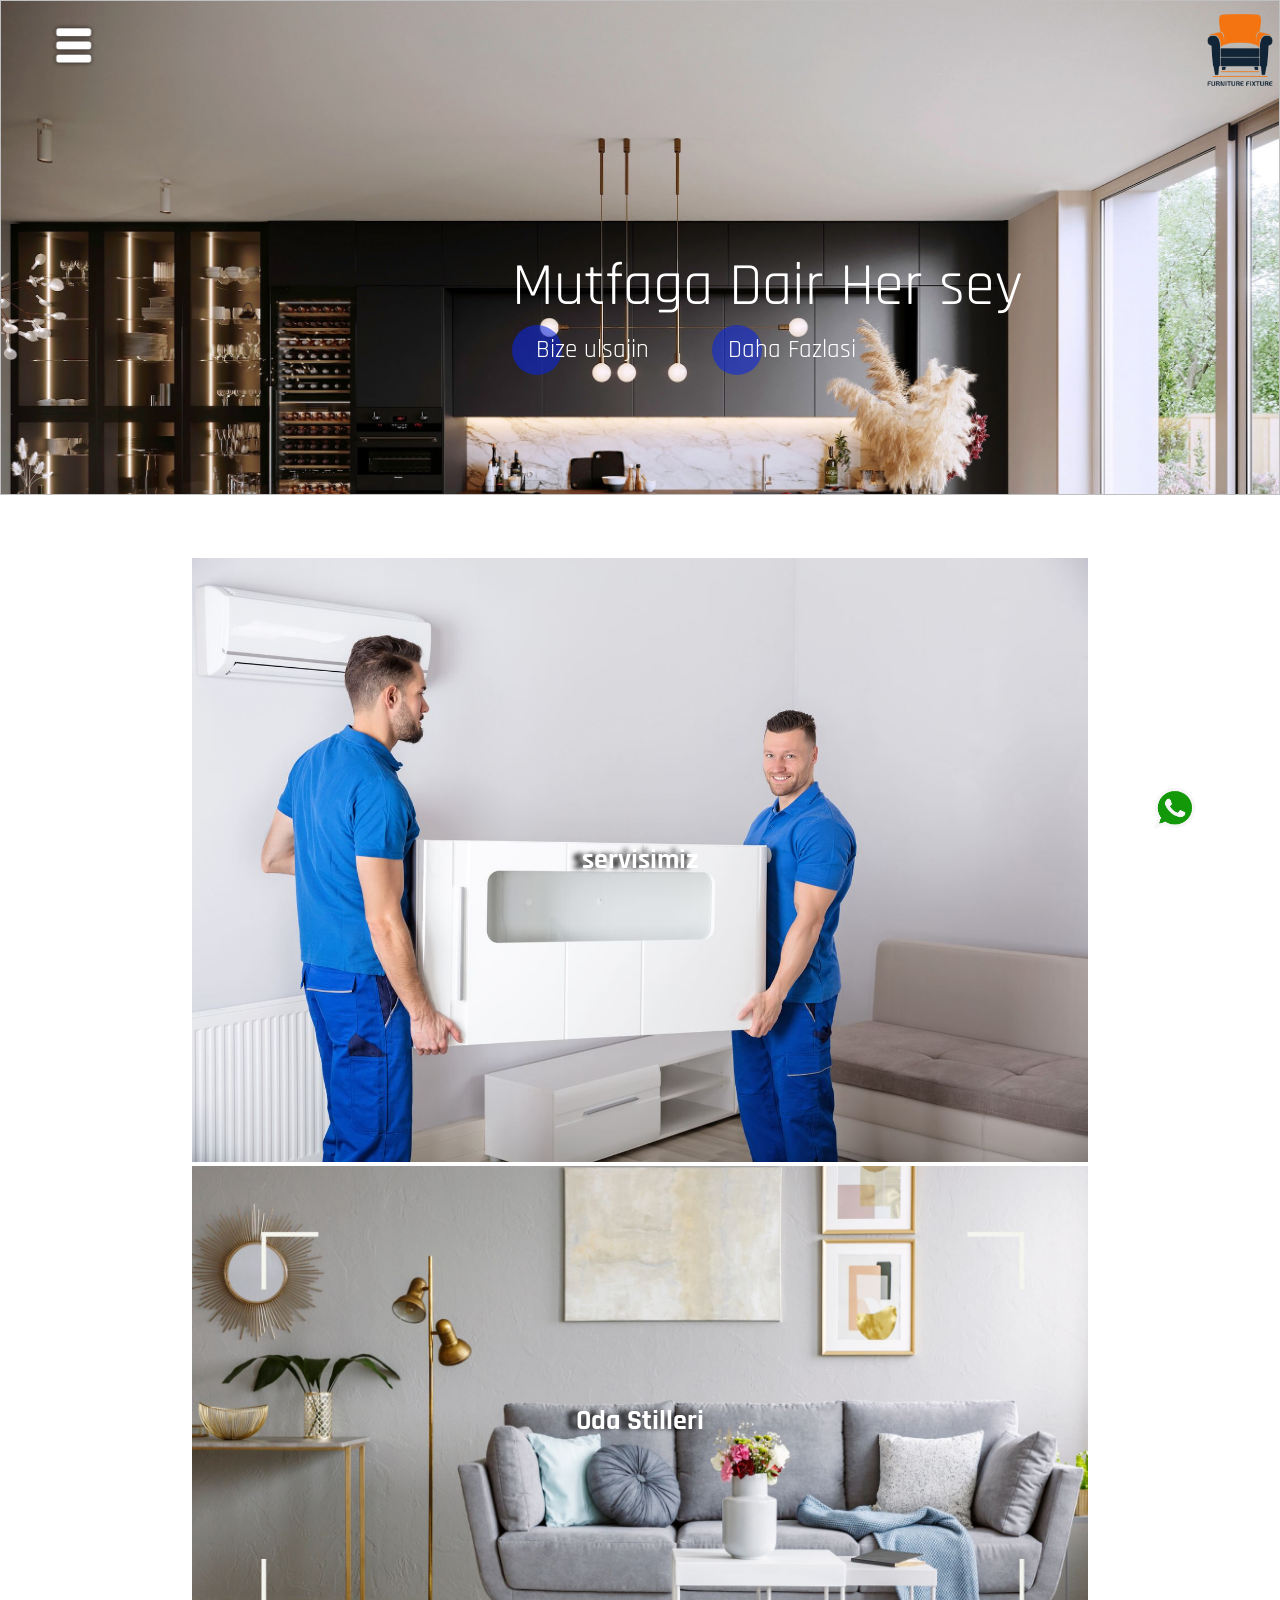
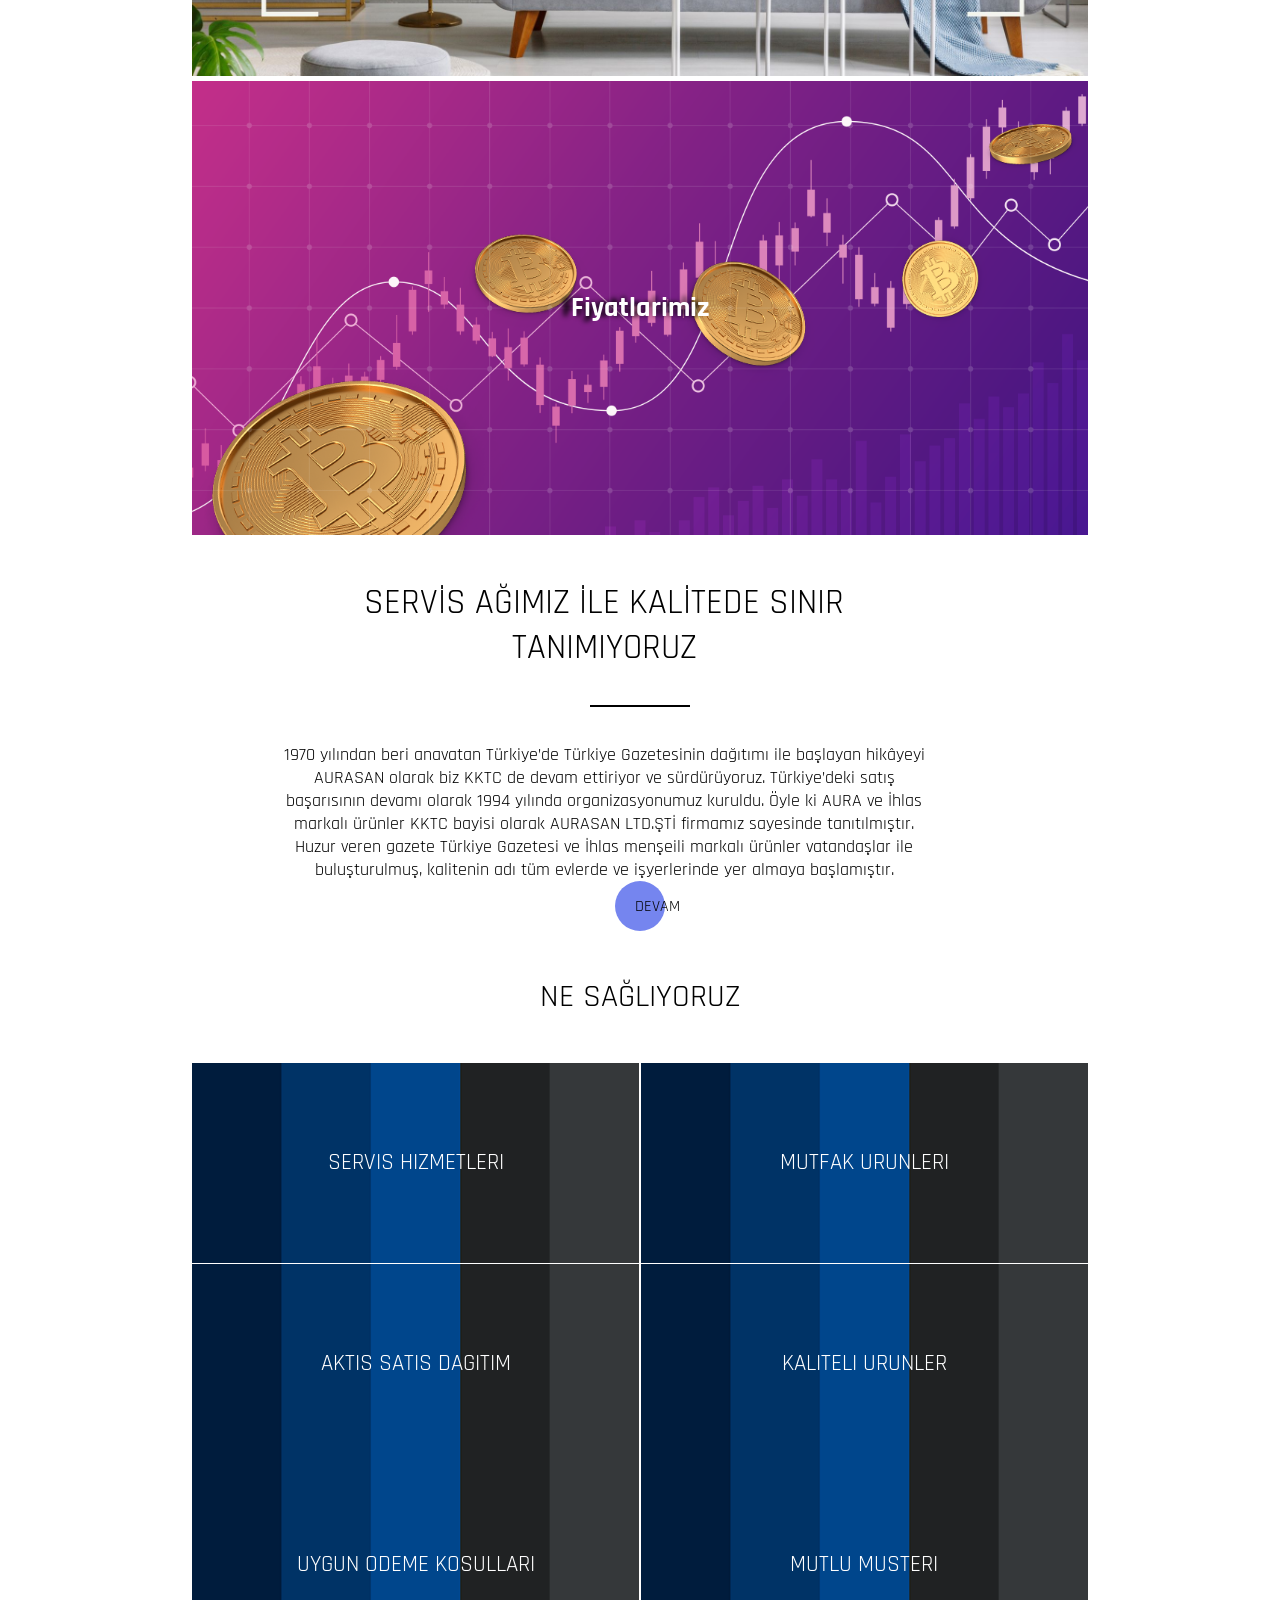
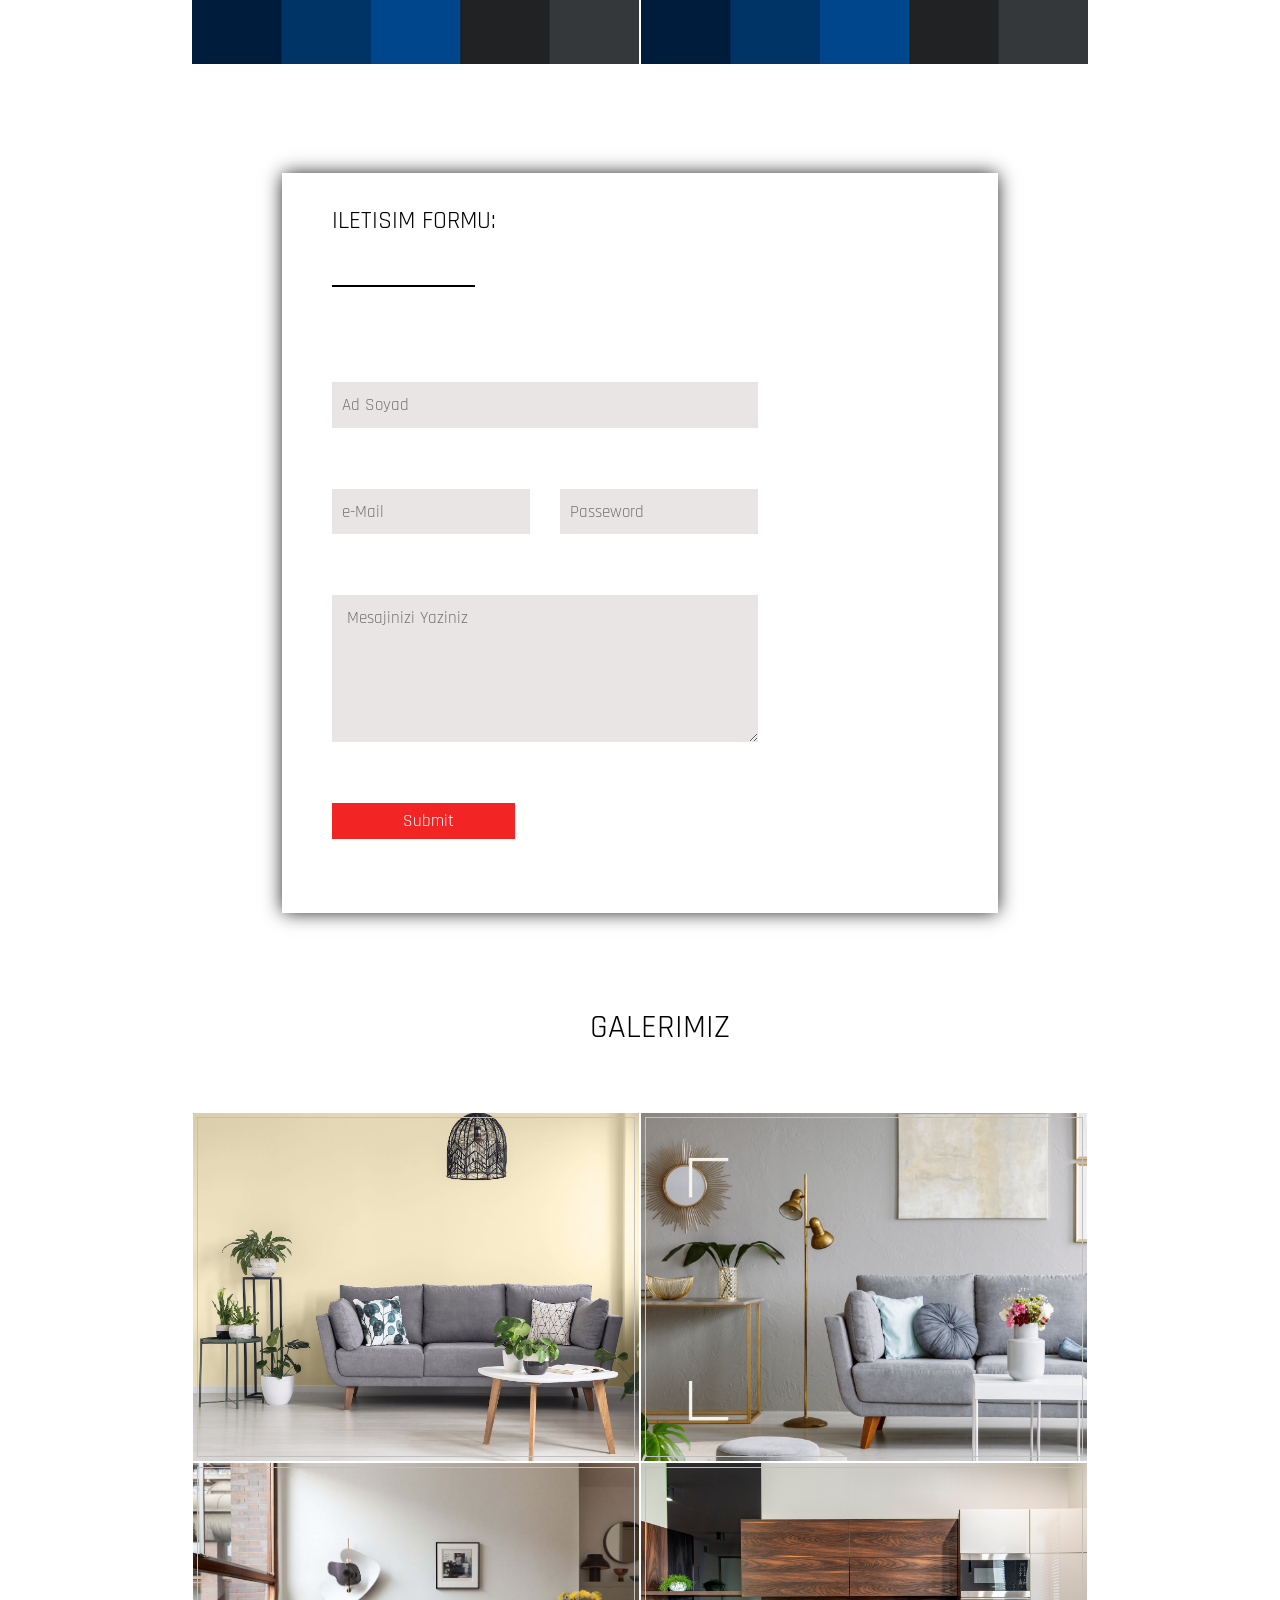
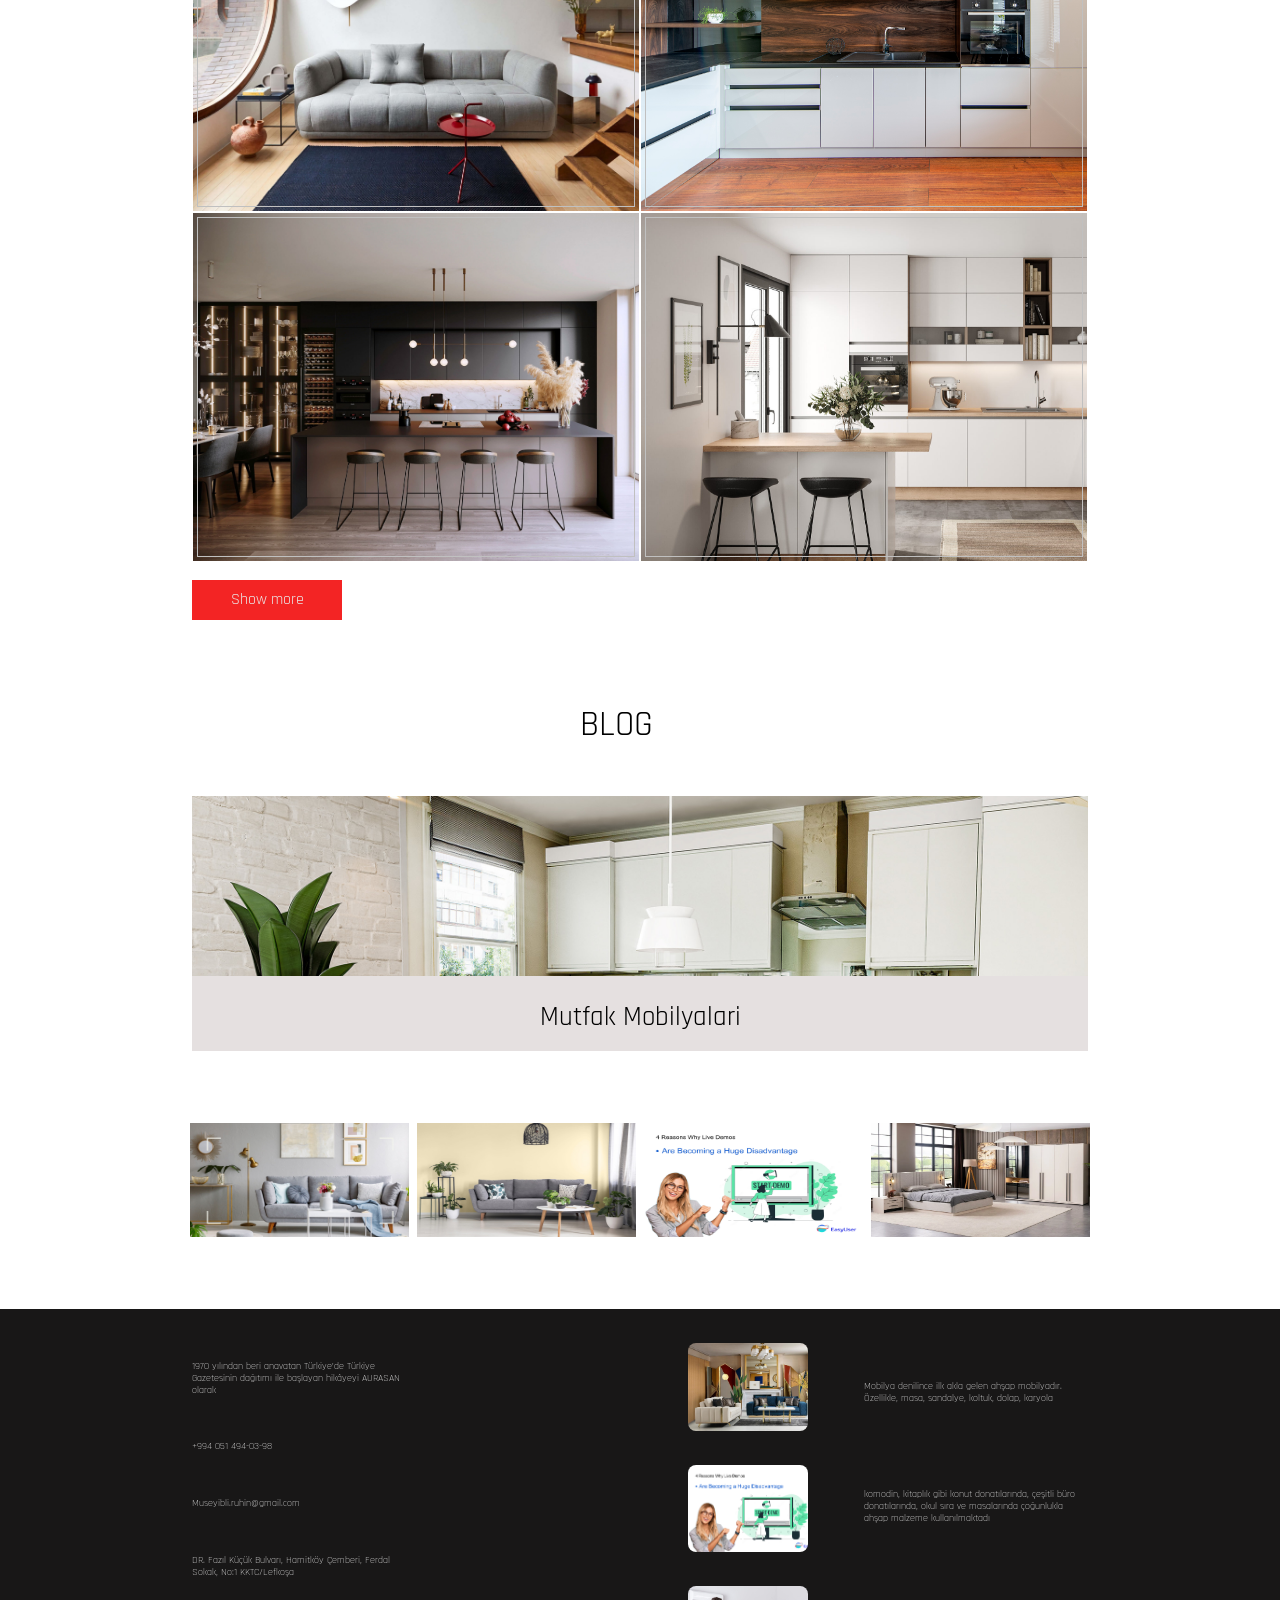
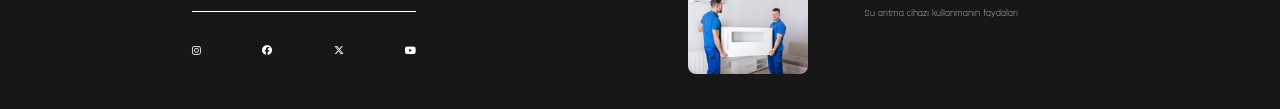
<file: index.html>
<!DOCTYPE html>
<html lang="en">
<head>
    <meta charset="UTF-8">
    <title>Title</title>
    <link rel="stylesheet" href="projktshalf.css">
    <link rel="stylesheet" href="media.css">
    <link rel="stylesheet" href="https://cdnjs.cloudflare.com/ajax/libs/OwlCarousel2/2.3.4/assets/owl.carousel.min.css">
    <link rel="stylesheet"
          href="https://cdnjs.cloudflare.com/ajax/libs/OwlCarousel2/2.3.4/assets/owl.theme.default.min.css">
    <link rel="stylesheet" href="./responsive.css">


    <link rel="stylesheet" href="https://cdnjs.cloudflare.com/ajax/libs/font-awesome/6.5.2/css/all.min.css">

    <link rel="preconnect" href="https://fonts.googleapis.com">
    <link rel="preconnect" href="https://fonts.gstatic.com" crossorigin>
    <link href="https://fonts.googleapis.com/css2?family=Jersey+15&family=Major+Mono+Display&family=Rajdhani:wght@300;400;500;600;700&display=swap"
          rel="stylesheet">
</head>
<body>
<div class="esas">

    <div class="header" id="header">
        <div class="left-header">
            <div class="menu-button" onclick="menu()"><img id="rotate" class="menu-img" src="menu.png"></div>
            <a href="#"> <img class="transparant-logo" src="zarla.png"></a>

        </div>
        <div class="righht-header nn">
            <div><a href="#" class="linkler"> ANASAYFA</a>


            </div>
            <div class="linkler drop-hakimizda"><a class="linkler" href="#"> HAKKIMIZDA</a>
                <div class="hakkimizda">
                    <div><a href="#" class="text-dropdown">Hakkimizda</a></div>
                    <hr>
                    <div class="text-dropdown"><a href="#" class="text-dropdown">vizyon, Misyon Degerimiz</a></div>
                    <hr>
                    <div class="text-dropdown"><a href="#" class="text-dropdown">Insan Kyanaklari</a></div>
                </div>

            </div>
            <div class="drop-falliyet"><a href="#" class="linkler"> FAALIYETLERIM</a>


                <div class="faliyet">
                    <div class="text-dropdown"><a href="#" class="text-dropdown">Aktif satis</a></div>
                    <hr>
                    <div class="text-dropdown"><a href="#" class="text-dropdown">Gazete Dagitim</a></div>
                    <hr>
                    <div class="text-dropdown"><a href="#" class="text-dropdown">Servis</a></div>


                </div>


            </div>
            <div class="drop-urunler"><a href="#" class="linkler"> URUNLER</a>


                <div class="urunler">
                    <div class="text-dropdown"><a href="#" class="text-dropdown">Mutfak Mobilyasi</a></div>
                    <hr>
                    <div class="text-dropdown"><a href="#" class="text-dropdown">Masalar</a></div>
                    <hr>
                    <div class="text-dropdown"><a href="#" class="text-dropdown">Dekorasyonlar</a></div>
                    <hr>
                    <div class="text-dropdown"><a href="#" class="text-dropdown">Sandalyeler</a></div>


                </div>


            </div>
            <a href="#" class="linkler"> VIDEOLAR</a>
            <a href="#" class="linkler"> HABERLER</a>
            <a href="#" class="linkler"> ILETISIM</a>
            <a href="#" class="linkler"> EN</a>
            <a href="#" class="linkler"> TR</a>


        </div>


    </div>
    <div class="heador-respons" id="menuop">

        <div class="red-back" id="red">
            <div class="back-grey" id="grey">
                <div class="green" id="green">
                <div class="header-settings" id="hdst">

                    <div><a href="#" class="linkler text-mobile"> ANASAYFA</a>


                    </div>

                    <div class="linkler dropdown-tab  "><a class="linkler text-mobile " href="#"> HAKKIMIZDA</a>
                        <div class="drop-down-element">

                            <a href="#" class="alar">
                                <div class="text-dropdown1">Hakkimizda</div>
                            </a>
                            <hr>
                            <a href="#" class="alar">
                                <div class="text-dropdown1">Vizyon,Misyon Degerimiz</div>
                            </a>
                            <hr>
                            <a href="#" class="alar">
                                <div class="text-dropdown1">Insan Kyanaklari</div>
                            </a>

                        </div>

                    </div>
                    <div class="linkler dropdown-tab text-mobile "><a class="linkler text-mobile" href="#">
                        URUNLERIMIZ</a>
                        <div class="drop-down-element">

                            <a href="#" class="alar">
                                <div class="text-dropdown1">Hakkimizda</div>
                            </a>
                            <hr>
                            <a href="#" class="alar">
                                <div class="text-dropdown1">Vizyon,Misyon Degerimiz</div>
                            </a>
                            <hr>
                            <a href="#" class="alar">
                                <div class="text-dropdown1">Insan Kyanaklari</div>
                            </a>

                        </div>

                    </div>
                    <div class="linkler dropdown-tab text-mobile "><a class="linkler text-mobile" href="#">
                        SERVIVSIMIZ</a>
                        <div class="drop-down-element">

                            <a href="#" class="alar">
                                <div class="text-dropdown1">Hakkimizda</div>
                            </a>
                            <hr>
                            <a href="#" class="alar">
                                <div class="text-dropdown1">Vizyon,Misyon Degerimiz</div>
                            </a>
                            <hr>
                            <a href="#" class="alar">
                                <div class="text-dropdown1">Insan Kyanaklari</div>
                            </a>

                        </div>

                    </div>


                    <a href="#" class="linkler text-mobile"> VIDEOLAR</a>
                    <a href="#" class="linkler text-mobile"> HABERLER</a>
                    <a href="#" class="linkler text-mobile"> ILETISIM</a>
                    <a href="#" class="linkler text-mobile"> EN</a>
                    <a href="#" class="linkler text-mobile"> TR</a>

</div>
                </div>
            </div>
        </div>
    </div>

    <div class="owl-carousel owl-theme">

        <div class="item">
            <img class="png" style=' background-image: url("slid3.jpg")'>
            <div class="name">
                <h2>Mutfaga Dair Her sey</h2>
                <div class="contackt-bar">
                    <div class="contack-split">
                        <div class="bize-ulasin">
                            <div class="bize"> Bize ulsajin</div>
                        </div>
                    </div>
                    <div class="contack-split">
                        <div class="bize-ulasin">
                            <div class="bize"> Daha Fazlasi</div>
                        </div>
                    </div>
                </div>
            </div>
        </div>
        <div class="item">
            <img class="png" style=' background-image: url("sliddd2.jpg")'>
            <div class="name">
                <h2>Kendin Dekore Et</h2>
                <div class="contackt-bar">
                    <div class="contack-split">
                        <div class="bize-ulasin">
                            <div class="bize"> Bize ulsasin</div>
                        </div>
                    </div>
                    <div class="contack-split">
                        <div class="bize-ulasin">
                            <div class="bize"> Daha Fazlasi</div>
                        </div>
                    </div>
                </div>
            </div>
        </div>
        <div class="item">
            <img class="png" style=' background-image: url("slidddd.jpg")'>
            <div class="name">
                <h2>Masalar</h2>

                <div class="contackt-bar">
                    <div class="contack-split">
                        <div class="bize-ulasin">
                            <div class="bize"> Bize ulsajin</div>
                        </div>
                    </div>
                    <div class="contack-split">
                        <div class="bize-ulasin">
                            <div class="bize"> Daha Fazlasi</div>
                        </div>
                    </div>
                </div>
            </div>
        </div>
        <div class="item">
            <img class="png" style=' background-image: url("slidd3.jpg")'>
            <div class="name">
                <h2>Sandalyeler</h2>
                <div class="contackt-bar">
                    <div class="contack-split">
                        <div class="bize-ulasin">
                            <div class="bize"> Bize ulsajin</div>
                        </div>
                    </div>
                    <div class="contack-split">
                        <div class="bize-ulasin">
                            <div class="bize"> Daha Fazlasi</div>
                        </div>
                    </div>
                </div>
            </div>
        </div>
        <div class="item">
            <img class="png" style=' background-image: url("sliddd2.jpg")'>
            <div class="name">
                <h2>Turk Mutfagi</h2>
                <div class="contackt-bar">
                    <div class="contack-split">
                        <div class="bize-ulasin">
                            <div class="bize"> Bize ulsajin</div>
                        </div>
                    </div>
                    <div class="contack-split">
                        <div class="bize-ulasin">
                            <div class="bize"> Daha Fazlasi</div>
                        </div>
                    </div>
                </div>
            </div>
        </div>
    </div>

</div>
<div class="contackt-wp">


    <div class="nomre1" id="whatsap">
        <a class="num" href="https://wa.me/994514940398" target="_blank">Destek Hattina Yaz</a>

    </div>

    <div>
        <img src="wp-logo.png" class="whatcap"
             onclick='whatsap()'>
    </div>

</div>
</div>
<div class="progress-bar"></div>
<div class="medium">

    <div class="med-centre">


        <div class="services">

            <div class="hizmetler">


                <div class="services-text">
                    servisimiz
                </div>
                <img class="img-services" src="services2.jpg">


            </div>
            <div class="hizmetler">
                <div class="services-text">
                    Oda Stilleri
                </div>

                <img class="img-services" src="demo2.jpg"></div>
            <div class="hizmetler">

                <div class="services-text">
                    Fiyatlarimiz
                </div>
                <img class="img-services" src="fiyat.png"></div>


        </div>
        <div class="mid-text">
            <div class="text-services">
                <div class="s-text1">
                    SERVİS AĞIMIZ İLE KALİTEDE SINIR TANIMIYORUZ
                </div>
                <hr class="hr1" style="width: 100px;margin-top: 5%; border: 0.1px solid black">
                <div class="s-text2 ">1970 yılından beri anavatan Türkiye’de Türkiye Gazetesinin dağıtımı ile başlayan
                    hikâyeyi AURASAN olarak biz KKTC de devam ettiriyor ve sürdürüyoruz. Türkiye’deki satış başarısının
                    devamı olarak 1994 yılında organizasyonumuz kuruldu. Öyle ki AURA ve İhlas markalı ürünler KKTC
                    bayisi olarak AURASAN LTD.ŞTİ firmamız sayesinde tanıtılmıştır. Huzur veren gazete Türkiye Gazetesi
                    ve İhlas menşeili markalı ürünler vatandaşlar ile buluşturulmuş, kalitenin adı tüm evlerde ve
                    işyerlerinde yer almaya başlamıştır.
                </div>
                <div class="s-text3">
                    <div class="radius-text">DEVAM</div>

                </div>


            </div>

            <div class="mid-png">
                <img class="mid-png-1" src="fur.png">
            </div>

        </div>

        <div class="ne-saglioruz">

            <div class="ne-text">
                <div class="text-nei"> NE SAĞLIYORUZ</div>
            </div>
            <div class="xidmetler">

                <div class="xidmet-services" style="background-image: url('gradi.png'); background-size: cover">

                    <div class="in-text">SERVIS HIZMETLERI
                        <div class="pop-up" style="background-image: url('greye.jpg'); background-size: cover">
                            <p class="p-text">Tüm müşterilerimize aynı hak ve imkânları sunarak kalitemizi her geçen gün
                                daha fazla ev ve işyerine
                                ulaştırıyoruz</p>
                        </div>
                    </div>
                </div>
                <div class="xidmet-services" style="background-image: url('gradi.png'); background-size: cover">

                    <div class="in-text">MUTFAK URUNLERI
                        <div class="pop-up" style="background-image: url('greye.jpg'); background-size: cover">
                            <p class="p-text">Tüm müşterilerimize aynı hak ve imkânları sunarak kalitemizi her geçen gün
                                daha fazla ev ve işyerine
                                ulaştırıyoruz</p>
                        </div>
                    </div>
                </div>
                <div class="xidmet-services" style="background-image: url('gradi.png'); background-size: cover">

                    <div class="in-text">AKTIS SATIS DAGITIM
                        <div class="pop-up" style="background-image: url('greye.jpg'); background-size: cover">
                            <p class="p-text">Tüm müşterilerimize aynı hak ve imkânları sunarak kalitemizi her geçen gün
                                daha fazla ev ve işyerine
                                ulaştırıyoruz</p>
                        </div>
                    </div>
                </div>
                <div class="xidmet-services" style="background-image: url('gradi.png'); background-size: cover">

                    <div class="in-text">KALITELI URUNLER
                        <div class="pop-up" style="background-image: url('greye.jpg'); background-size: cover">
                            <p class="p-text">Tüm müşterilerimize aynı hak ve imkânları sunarak kalitemizi her geçen gün
                                daha fazla ev ve işyerine
                                ulaştırıyoruz</p>
                        </div>
                    </div>
                </div>
                <div class="xidmet-services" style="background-image: url('gradi.png'); background-size: cover">

                    <div class="in-text">UYGUN ODEME KOSULLARI
                        <div class="pop-up" style="background-image: url('greye.jpg'); background-size: cover">
                            <p class="p-text">Öyle ki AURA ve İhlas markalı ürünler KKTC bayisi ve İhlas menşeili
                                markalı ürünler vadı tüm evlerde ve işyerlerinde yer almaya başlamıştır.
                                ulaştırıyoruz</p>
                        </div>
                    </div>
                </div>
                <div class="xidmet-services" style="background-image: url('gradi.png'); background-size: cover">

                    <div class="in-text">MUTLU MUSTERI
                        <div class="pop-up" style="background-image: url('greye.jpg'); background-size: cover">
                            <p class="p-text">Tüm müşterilerimize aynı hak ve imkânları sunarak kalitemizi her geçen gün
                                daha fazla ev ve işyerine
                                ulaştırıyoruz</p>
                        </div>
                    </div>
                </div>


            </div>

        </div>
    </div>


</div>
<!--<div class="button1">-->

<!--<div class="button" id="button" onclick="bas()"></div>-->
<!--</div>-->
<div class="form-media">

    <div class="form-centre">
        <div class="forum">
            <div class="text-forum">
                <div class="iletisim">ILETISIM FORMU:


                </div>
                <hr style="width: 20% ; margin-left: 7%;margin-top: 2%;border: 0.1px solid black">

                <form class="forum-elements">
                    <input type="text" placeholder="Ad Soyad" class="input1 ad-soyad" required>

                    <div class="parola">
                        <input type="email" placeholder="e-Mail" class="input1 sifre" required>
                        <input type="password" placeholder="Passeword" class="input1 sifre suol" required>
                    </div>

                    <textarea class="input1 heait" rows="4" cols="50" placeholder=" Mesajinizi Yaziniz"></textarea>

                    <input type="submit" placeholder="Ad Soyad" class="input1 submit">
                </form>
            </div>

        </div>
        <div class="form-foto">
            <img class="img-form" src="pngimg.com%20-%20children_PNG18039.png"
            >

        </div>


    </div>


</div>
<div class="galeri">GALERIMIZ</div>
<div class="qalerya-div">


    <div class="qalerya-cntre ">




        <div class="qalerya-sekiller">



            <div class="qalerya-fotos fito"  ><img  class="resimler" style="background-image: url('demo3.jpg')">

            </div>
            <div class="qalerya-fotos fito"  ><img class="resimler" style="background-image: url('demo2.jpg')">

            </div>

            <div class="qalerya-fotos fito"  ><img class="resimler" style="background-image: url('demo4.jpg')">

            </div>

            <div class="qalerya-fotos fito"  ><img class="resimler" style="background-image: url('slidd3.jpg')">

            </div>

            <div class="qalerya-fotos fito"  ><img class="resimler" style="background-image: url('slid3.jpg')">

            </div>

            <div class="qalerya-fotos fito"  ><img class="resimler" style="background-image: url('sliddd2.jpg')">

            </div>





        </div>
        <a class="show1" href="#">
            <div class="show">Show more</div>
        </a>


    </div>

</div>

<div class="blog-x">BLOG


</div>
<div class="mobilyalar-full">
    <div class="mobilyalar-orta">


        <div class="mobilya-up">

            <div class="mobilya-fotos mob-repo"><img class="mob-img" src="mutfak.jpeg"></div>
            <div class="mobilya-fotos panel-foto"><img class="mob-img" src="oturma-odasi-dekorasyon2.jpg"></div>
            <div class="mobilya-fotos  panel-foto"><img class="mob-img" src="yatak-odasi-takimi-557091.webp"></div>


        </div>
        <div class="mob-blog">

            <div class="mob-panel">
                <div class="mob-text">Mutfak Mobilyalari</div>
                <div class="mob-devam">

                    <div class="mob-bar">
                        <div class="bar-text">Devamini Oku ➔</div>

                    </div>

                </div>

            </div>

            <div class="mob-panel  panel-foto">
                <div class="mob-text">Oturma Odasi</div>
                <div class="mob-devam">

                    <div class="mob-bar">
                        <div class="bar-text">Devamini Oku ➔</div>

                    </div>

                </div>

            </div>

            <div class="mob-panel  panel-foto">
                <div class="mob-text">Yatak Odasi</div>
                <div class="mob-devam">

                    <div class="mob-bar">
                        <div class="bar-text">Devamini Oku ➔</div>

                    </div>

                </div>

            </div>


        </div>


    </div>

</div>

<div class="slider-full">

    <div class="slider-mid">
        <div class="sliders"><img class="slider" src="slid3.jpg"></div>
        <div class="sliders"><img class="slider" src="slidd3.jpg"></div>
        <div class="sliders"><img class="slider" src="demo4.jpg"></div>
        <div class="sliders"><img class="slider" src="demo2.jpg"></div>
        <div class="sliders"><img class="slider" src="demo3.jpg"></div>
        <div class="sliders"><img class="slider" src="demo.png"></div>
        <div class="sliders"><img class="slider" src="yatak-odasi-takimi-557091.webp"></div>


    </div>


</div>

<div class="footer-main">

    <div class="footer-middle">
        <div class="fotter1">
            <div class="footer-text">1970 yılından beri anavatan Türkiye’de Türkiye Gazetesinin dağıtımı ile başlayan
                hikâyeyi AURASAN olarak
            </div>
            <div class="footer-text"> +994 051 494-03-98</div>
            <div class="footer-text"> Museyibli.ruhin@gmail.com</div>
            <div class="footer-text"> DR. Fazıl Küçük Bulvarı, Hamitköy Çemberi, Ferdal Sokak, No:1 KKTC/Lefkoşa</div>

            <hr style="border-top: 1px solid white">
            <div class="footer-text icon">
                <a class="icon-color" href="#"><i class="fa-brands fa-instagram"></i></a>

                <a class="icon-color" href="#"> <i class="fa-brands fa-facebook"></i></a>

                <a class="icon-color" href="#"> <i class="fa-brands fa-x-twitter"></i></a>


                <a class="icon-color" href="#"> <i class="fa-brands fa-youtube"></i></a>
            </div>


        </div>
        <div class="fotter1 saga-cek">

            <div class="footer-text-img" style="background-image: url('oturma-odasi-dekorasyon2.jpg')"></div>
            <div class="footer-text-img" style="background-image: url('demo.png')"></div>
            <div class="footer-text-img" style="background-image: url('services2.jpg')"></div>


        </div>
        <div class="fotter1 foter-textt ">
            <div class="footer-text ">Mobilya denilince ilk akla gelen ahşap mobilyadır. Özellikle, masa, sandalye,
                koltuk, dolap, karyola
            </div>
            <div class="footer-text"> komodin, kitaplık gibi konut donatılarında, çeşitli büro donatılarında, okul sıra
                ve masalarında çoğunlukla ahşap malzeme kullanılmaktadı
            </div>
            <div class="footer-text">Su arıtma cihazı kullanmanın faydaları</div>

        </div>

    </div>

</div>


<script src="https://code.jquery.com/jquery-3.6.0.min.js"></script>
<script src="https://cdnjs.cloudflare.com/ajax/libs/OwlCarousel2/2.3.4/owl.carousel.min.js"></script>
<script src="halfjava.js"></script>
</body>
</html>
</file>
<file: projktshalf.css>
* {
    margin: 0;
    padding: 0;
    box-sizing: border-box;
    text-decoration: none;
    outline: none;
    border: none;

    font-family: "Rajdhani", sans-serif;
    font-weight: 400;
    font-style: normal;


}

.progress-bar {
    width: 0;
    height: 5px;
    background-color: black;
}

.item {
    position: relative;
    width: 100%;
    height: 95vh;
}

.name {
    position: absolute;
    top: 50%;
    left: 40%;
}

.owl-theme {


}


.png {
    background-image: url("slid3.jpg");
    height: 100%;
    width: 100%;
    background-repeat: no-repeat;
    background-size: cover;


}

h2 {
    color: white;
    font-size: 60px;
}

.header {

    /*background-color: cornflowerblue;*/
    /*left: 50%;*/
    z-index: 2;
    width: 100%;
    height: 100px;
    /*background-color: deeppink;*/
    position: fixed;
    display: flex;
    justify-content: space-around;
    align-items: center;
    padding-top: 0;






}
.scrol-color{
   background-color: rgba(0, 0, 0, 0.89);
    backdrop-filter: blur(3px);

}

.transparant-logo {
    height: 100%;
    width: 100%;
}

.esas {
    height: 99vh;
    width: 100%;

}

.righht-header {
    width: 70%;
    display: flex;
    justify-content: space-evenly;
    /*display: none;*/
}

.left-header {
    width: 80px;
    height: 80px;
}

.linkler {
    color: white;
    font-size: 22px;
}

.drop-down {
    z-index: 2;

    width: 100%;
    height: 200px;
    display: flex;
    margin-top: 300px;
    justify-content: center;
    position: fixed;
    /*background-color: yellow;*/


}

.drop-down-content {
    width: 32%;
    height: 200px;
    /*background-color: deeppink;*/
    display: flex;
}

.hakkimizda {
    width: 9%;
    height: 0;
    background-color: #595454;
    display: flex;
    flex-direction: column;
    /*align-items: center;*/
    justify-content: space-evenly;
    visibility: hidden;
    /*display: none;*/
    position: absolute;
    margin-top: 2%;
    overflow: hidden;
    transition-duration: 0.5s;


}

.drop-hakimizda:hover .hakkimizda {
    visibility: visible;
    height: 200px;
    transition-duration: 0.5s;
}

.faliyet {
    width: 10%;
    height: 0;
    background-color: #595454;
    display: flex;
    flex-direction: column;
    /*align-items: center;*/
    justify-content: space-evenly;
    visibility: hidden;
    position: absolute;
    margin-top: 2%;
    overflow: hidden;
    transition-duration: 0.5s;


}

.drop-falliyet:hover .faliyet {
    visibility: visible;
    height: 200px;
    transition-duration: 0.5s;
}

.urunler {
    width: 10%;
    height: 0;
    background-color: #595454;
    display: flex;
    flex-direction: column;
    /*align-items: center;*/
    justify-content: space-evenly;
    visibility: hidden;
    position: absolute;
    transition-duration: 0.5s;
    margin-top: 2%;
    overflow: hidden;


}

.drop-urunler:hover .urunler {
    visibility: visible;
    transition-duration: 0.5s;
    height: 200px;

}

.text-dropdown {
    font-size: 20px;
    padding-left: 5%;
    color: white;

}

.drop-hakimizda {


}

.ruins {
    visibility: hidden;
}

.text-dropdown {

}


.bize-ulasin {
    width: 50px;
    height: 50px;
    background-color: rgba(9, 39, 227, 0.56);
    transition-duration: 1s;
    border-radius: 200px;
    /*opacity: 0.4;*/
}

.bize {
    width: 160px;
    height: 50px;
    /*background-color: red;*/
    display: flex;
    justify-content: center;
    align-items: center;
    font-size: 25px;
    color: white;
}

.bize-ulasin:hover {
    width: 170px;
    transition-duration: 1s;
    border-top-left-radius: 50px;
    border-top-right-radius: 50px;
    border-bottom-left-radius: 50px;
    border-bottom-right-radius: 50px;

}

.contackt-bar {
    display: flex;

    width: 600px;
    /*background-color: black;*/
}

.contack-split {
    width: 200px;
}

.whatcap {
    height: 45px;
    width: 45px;

}

.contackt-wp {
    position: fixed;
    bottom: 7%;
    z-index: 2;
    left: 2%;

}

.scrolled {
    background-color: black;
}

.medium {
    /*background-color: cornflowerblue;*/
    width: 100%;
    height: 100%;
    display: flex;
    justify-content: center;
    /*flex-direction: column;*/


}

.med-centre {
    width: 70%;
    /*background-color: grey;*/
    display: flex;
    flex-direction: column;
    /*justify-content: center;*/
    align-items: center;

}

.services {
    width: 100%;
    /*background-color: yellow;*/
    height: 100%;
    margin-top: 5%;
    display: flex;
    justify-content: space-between;
}

.hizmetler {
    width: 30%;
    height: 100%;
    background-color: blue;
    z-index: 0;
    position: relative;
    transition-duration: 0.4s;
}

.img-services {
    width: 100%;
    height: 100%;
    transition-duration: 0.4s;
}

.hizmetler:hover {
    transform: scale(107%);
    transition-duration: 0.4s;
}

.services-text {
    width: 100%;
    height: 100%;
    color: black;
    position: absolute;
    display: flex;
    justify-content: center;
    align-items: center;
    font-size: 28px;
    /*border: 2px solid red;*/

}

.mid-text {
    /*background-color: red;*/
    width: 100%;

    margin-top: 5%;
    display: flex;
    justify-content: space-between;
}

.text-services {
    /*background-color: brown;*/
    width: 50%;
    height: max-content;
}

.s-text1 {
    font-size: 35px;
    color: black;
    width: 90%;
}

.s-text2 {
    font-size: 18px;
    color: black;
    width: 90%;
    margin-top: 5%;
}

.s-text3 {
    margin-top: 5%;
    width: 50px;
    height: 50px;
    border-radius: 50px;
    background-color: rgba(9, 39, 227, 0.56);
    display: flex;
    justify-content: start;
    align-items: center;
    transition-duration: 1s;
}

.radius-text {
    padding-left: 20px;
    color: black;


}

.s-text3:hover {
    width: 200px;
    transition-duration: 1s;
}

.mid-png {
    height: max-content;
    width: 50%;
    display: flex;
    justify-content: end;
}

.mid-png-1 {
    height: 100%;
    width: 60%;
}

.ne-saglioruz {
    width: 100%;
    /*background-color: yellow;*/
    margin-top: 5%;


}

.ne-text {
    display: flex;
    justify-content: center;
}

.text-nei {
    font-size: 32px;
    color: black;


}

.xidmet-services {
    width: 100%;
    /*background-color: greenyellow;*/
}

.xidmet-services {

    width: 33.2%;
    height: 200px;
    /*background-color: green;*/
    display: flex;
    justify-content: center;
    align-items: center;
    transition-duration: 2s;
    position: relative;
    overflow: hidden;
    margin-top: 0.1%;


}

.pop-up {
    width: 100%;
    height: 100%;
    top: 0;
    left: 0;
    position: absolute;
    background-color: cornflowerblue;
    display: flex;
    justify-content: center;
    align-items: center;
    font-size: 20px;
    opacity: 0;
    transition: .3s ease;
    transform: scale(1.5);
}

.p-text {
    width: 75%;
    color: white;
}

.xidmet-services:hover .pop-up {
    opacity: 1;
    width: 100%;
    transform: scale(1);
    transition: .3s ease;
}

.xidmetler {
    display: flex;
    flex-wrap: wrap;
    justify-content: space-between;
    margin-top: 5%;

}

.in-text {
    font-size: 23px;
    color: white;

}

.nomre1 {
    width: 0;
    height: 0;
    background-color: #0aa80a;
    display: flex;
    justify-content: center;
    align-items: center;
    margin-bottom: 10%;
    opacity: 1;
    border-radius: 50px;
    transition-duration: 0.5s;
    overflow: hidden;
    position: relative;
    top: 30px;
    left: 20px;

}

.num {
    color: white;
    width: 200px;
    height: 15px;
    text-align: center;
    overflow: hidden;
    font-weight: bold;

}

.number1 {
    opacity: 1;
    width: 170px;
    height: 55px;
    position: relative;
    top: 0;
    left: 0;

}

.button {
    width: 200px;
    height: 70px;
    background-color: #0aa80a;
    transition: ease-in-out 0.5s;

}

.button1 {
    width: 100%;
    display: flex;
    justify-content: center;
}

.rui {
    background-color: grey;
    margin-left: 500px;
}

.flo {
    margin-top: 200px;
}

.glo {
    margin-top: -0;
}

.form-media {

    width: 100%;
    height: 100%;
    /*background-color: #0aa80a;*/
    margin-top: 5%;
    display: flex;
    justify-content: center;
}

.form-centre {

    width: 70%;
    /*background-color: greenyellow;*/
    display: flex;
}

.forum {
    width: 60%;
    height: 100%;
    /*background-color: cornflowerblue;*/
}

.form-foto {
    width: 40%;
    height: 91%;
    /*background-color: yellow;*/
    margin: auto;
    /*background-color: #0aa80a;*/


}

.input1 {
    width: 70%;
    height: 45px;
}

.forum-elements {
    width: 85%;
    display: flex;
    justify-content: space-between;
    /*align-items: center;*/
    flex-direction: column;
    margin-left: 7%;
    /*background-color: white;*/
    height: 70%;
    /*background-color: #0aa80a;*/
    margin-bottom: 8%;

}

.text-forum {
    display: flex;
    justify-content: space-around;
    /*align-items: center;*/
    flex-direction: column;
    /*margin-top: 7%;*/
    background-color: white;
    width: 80%;
    margin: 5% auto;
    box-shadow: 0px 0px 18px -1px rgb(19, 19, 19);
    height: 91%;


}

.input1 {
    margin-top: 10%;
    background-color: #eae5e5;
    font-size: 17px;
    color: #797474;
    padding-left: 10px;
}

.ad-soyad {

    height: 65px;
}

.parola {
    display: flex;
}

.sifre {
    width: 32.5%;
    height: 45px;

}

.suol {
    margin-left: 5%;
}

.iletisim {
    margin-left: 7%;
    font-size: 25px;
    margin-top: 2%;

}

.heait {
    height: 200px;
    max-width: 70%;
    max-height: 400px;
    resize: both;
    width: 70%;
    min-width: 70%;
    padding-top: 2%;
}

.submit {
    width: 30%;
    background-color: #f32424;
    height: 50px;
    transition: ease-in-out 0.3s;
    color: white;


}

.submit:hover {
    background-color: black;
    color: #eae5e5;
}

.img-form {
    width: 100%;
    height: 100%;
    background-size: cover;
    background-repeat: no-repeat;


}

.qalerya-div {
    width: 100%;
    /*background-color: #0aa80a;*/
    height: max-content;
    display: flex;
    justify-content: center;
    margin-top: 5%;

}

.qalerya-cntre {
    width: 70%;
    height: 100%;
    /*background-color: #eae5e5;*/


}

.qalerya-sekiller {
    width: 100%;
    /*background-color: #f32424;*/
    display: flex;
    flex-wrap: wrap;
    position: relative;
    z-index: 0;
    transition: ease-in-out 1s;

}

.qalerya-fotos, .qalerya-fotos1, .qalerya-fotos2, .qalerya-fotos3, .qalerya-fotos4, .qalerya-fotos5, .qalerya-fotos6, .qalerya-fotos7, .qalerya-fotos8, .qalerya-fotos9 {
    width: 33.3%;
    height: 350px;

    position: relative; /* Container olarak relative */
    z-index: 0;
    /*display: flex;*/
    /*justify-content: center;*/
    /*align-items: center;*/
    padding: 1px 1px;
    transition: ease-in-out 1s;


}

.resimler {
    height: 100%;
    width: 100%;
    padding: 4px 4px;
    background-size: cover;
    background-repeat: no-repeat;
    transition: ease-in-out 1s;
}

.zoom {
    width: 10%;
    height: 12%;


    margin: auto;
}

.img-scale {
    display: flex;
    align-items: center;
    justify-content: center;
    width: 100%;
    height: 0;
    background-color: rgba(91, 84, 84, 0.24);
    /*display: flex;*/
    position: absolute;
    z-index: 2;
    top: 0; /* Daha alt konumlandırma */
    left: 0;
    transition: ease-in-out 0.3s;
    overflow: hidden;

}

.qalerya-fotos:hover .img-scale,
.qalerya-fotos1:hover .img-scale,
.qalerya-fotos2:hover .img-scale,
.qalerya-fotos3:hover .img-scale,
.qalerya-fotos4:hover .img-scale,
.qalerya-fotos5:hover .img-scale,
.qalerya-fotos6:hover .img-scale,
.qalerya-fotos7:hover .img-scale,
.qalerya-fotos8:hover .img-scale,
.qalerya-fotos9:hover .img-scale {
    height: 100%;
}

.zoom-zoom {
    width: 67%;
    height: 700px;

    /*top: 0;*/
    /*left: 0;*/
    z-index: 2;
    transition: ease-in-out 1s;
    position: absolute;


}

.galeri {
    margin: 5% auto;
    width: 100px;
    font-size: 33px;

}

.show1 {
    width: 150px;
    height: 40px;

    display: flex;
    justify-content: center;
    align-items: center;
    margin: 2% 0;
}

.show:hover {
    background-color: black;
}

.show {
    width: 150px;
    height: 40px;
    background-color: #f32424;
    color: #eae5e5;
    display: flex;
    justify-content: center;
    align-items: center;

}

.qalerya-fotos9 {
    display: none;
}

.blog-x {
    width: 120px;
    height: 30px;
    margin: auto;
    font-size: 35px;
    margin-top: 5%;
}

.mobilyalar-full {
    width: 100%;
    /*background-color: #0aa80a;*/
    display: flex;
    justify-content: center;
    margin-top: 5%;
}

.mobilyalar-orta {
    width: 70%;
    /*background-color: #f32424;*/
    display: flex;
    flex-direction: column;
}

.mobilya-up {
    width: 100%;
    height: 180px;
    display: flex;
    justify-content: space-between;

}

.mobilya-fotos {
    width: 30%;
    height: 100%;

}

.mob-img {
    width: 100%;
    height: 100%;
}

.mob-blog {
    width: 100%;
    /*background-color: #797474;*/
    display: flex;
    justify-content: space-between;

}

.mob-panel {
    width: 30%;
    height: 75px;
    background-color: #e5e0e0;
    /*position: relative;*/
    z-index: 1;
    display: flex;
    justify-content: center;
    align-items: center;
    flex-direction: column;
    /*border: 0.5px solid #706c6c;*/


}

.mob-devam {
    position: relative;
    /*z-index: 2;*/
    /* top: 93%;*/
    /*left: 31%;*/
    height: 30px;
    width: 100%;
    /*background-color: greenyellow;*/
    top: 50%;

}

.mob-text {
    position: relative;
    top: 25%;
    font-size: 27px;
}

.mob-bar {
    width: 0;
    height: 100%;
    background-color: rgb(9, 0, 0);
    opacity: 0.7;
    display: flex;
    justify-content: center;
    align-items: center;
    overflow: hidden;
    transition: ease-in-out 1s;


    text-overflow: ellipsis;
    white-space: nowrap;
}

.bar-text {
    font-size: 20px;
    color: white;

}
.whatcap{ cursor: pointer;}

.mob-panel:hover .mob-bar {
    width: 100%;
    opacity: 1;
}

.slider-full {

    width: 100%;
    justify-content: center;
    display: flex;
    margin-top: 5%;
}

.slider-mid {
    width: 71%;
    height: 200px;
    /*background-color: #0aa80a;*/
    display: flex;
}

.sliders {
    width: 25%;
    height: 100%;
    padding: 8px 4px;
    box-sizing: border-box;
    transition: ease-in-out 0.5s;
}

.slider {
    width: 100%;
    height: 100%;
    transition: ease-in-out 0.5s;
}

.footer-main {
    width: 100%;
    display: flex;
    justify-content: center;
    background-color: #181717;
    margin-top: 5%;
}

.footer-middle {
    width: 70%;
    height: max-content;
    background-color: #181717;
    display: flex;
    justify-content: space-between;


}

.fotter1 {
    display: flex;
    flex-direction: column;
    width: 25%;
    margin: 2% 0;
    justify-content: space-evenly;
    /*align-items: center;*/
    flex-wrap: wrap;

}

.footer-text {
    margin: 5% 0;
    color: white;
    font-size: 15px;
}

.icon {
    color: white;
    display: flex;
    justify-content: space-between;

}

.footer-text-img {
    width: 120px;
    height: 100px;
    background-size: cover;
    margin-left: 50%;
}
.icon-color{
    color: white;
}

.foter-textt {
    margin-top: 0;


}
.saga-cek{
    margin-left: 24%;
    position: relative;

}


.footer-text-img{
    border-radius: 8px;
    height: 24%;
    margin: auto;
}
.services-text{
    font-weight: 700;
    text-shadow: -9px 0px 5px rgba(0,0,0,1);
    color: white;
}

/*RESPOSIVLIK*/
/*RESPOSIVLIK*/
/*RESPOSIVLIK*/
/*RESPOSIVLIK*/
/*RESPOSIVLIK*/

.header-settings{
    /*position: absolute;*/
    z-index: 9999;
    width: 0;
    /*background-color: #0aa80a;*/
    /*left: -9.5%;*/
    overflow: hidden;
    /*background-color: #0aa80a;*/
    /*height: 80vh;*/
    transition: ease-in-out 0.1s;


}
.div-header{ width: 100%;
    height: 100px;
    position: relative;
    background-color: #797474;

}

.hdst{
    width: 100%;
    transition: ease-in-out 0.1s;
}
.red-back{
    height: 100%;
    width: 0;
    background-color: #fa5f00;
    /*margin-top: 10%;*/
    /*border-bottom-right-radius: 11px;*/
    /*border-top-right-radius: 11px;*/
    transition: ease-in-out 0.9s;
    overflow: hidden;
    position: relative;

}
.back-grey{
    width: 0;
    height: 100% ;
    transition: ease-in-out 0.5s;
    background-color: #fffdfd;
    /*border-bottom-right-radius: 11px;*/
    /*border-top-right-radius: 11px;*/
    position: absolute;
    margin-top: 0;
    overflow: hidden;
}
.greyi{
    width: 95%;
    transition: ease-in-out 0.7s;
    display: flex;
    align-items: center;

}
.green{
    width: 0;
    height: 85%;
    /*background-color: #f32424;*/
    display: flex;
    /*justify-content: center;*/
    align-items: center;
    position: relative;


}
.greennn{
    width: 100%;


}
.heador-respons {
    width: 0;
    height: 100%;
    background-color: #252323;
    position: fixed;
    z-index: 2;
    left: 0;
    display: flex;
    flex-direction: column;
    justify-content: space-evenly;
    /*margin-top: 5.2%;*/
    visibility: hidden;
    overflow: hidden;
    transition: ease-in-out 1s;
    /*border-bottom-right-radius: 11px;*/
    /*border-top-right-radius: 11px;*/
   /*margin-top: 10%;*/





}

.dropdown-tab:hover .drop-down-element {
    transition: ease-in-out 0.5s;

    height: 175px;

}

.drop-down-element {
    width: 70%;
    display: flex;
    justify-content: space-evenly;
    align-items: start;
    flex-direction: column;
    text-overflow: ellipsis;
    transition: ease-in-out 0.5s;
    height: 0;
    background-color: #2f2e2e;
    overflow: hidden;
    z-index: 3;

    position:relative;
    border-radius: 9px;


    /*margin-bottom: 20%;*/



}

.text-dropdown1 {
    /*margin-left: 5%;*/
    margin-left: 7%;
    text-align: start;
    width: 100%;
    /*background-color: #797474;*/
    color: white;
    font-size: 18px;


}

.alar{
    width: 100%;
}
.redi{
    width: 95%;
    transition: ease-in-out 0.5s;
}

.header-settings {
/*overflow: hidden;*/

    margin-left: 20%;
    height: 70%;
    display: flex;
    flex-direction: column;
    justify-content: space-evenly;
    /*margin-top: 35%;*/
}

.text-mobile {
    font-size: 30px;
    margin-top: 1%;
    color: black;
    font-weight: 600;

}

.menu-button {
    width: 45px;
    height: 45px;
    display: none;
    transition: ease-in-out 1s;


}

.menu-img {
    width: 100%;
    height: 100%;
    transition: ease-in-out 0.3s;
}


.menui{
    width: 25%;
    transition: ease-in-out 0.2s;

}


.left-header {
    display: flex;
    width: 300px;
    justify-content: space-between;
}

.rotate{
    transform: rotate(90deg);
    transition: ease-in-out 0.3s;

}
.header{
    background-color: transparent;
}
.scrol-color{
    background-color: #252323;
}

/*@media (max-width: 480px) {*/
/*    .menui{*/
/*        width: 30%;*/
/*    }*/
/*    .text-dropdown{*/
/*        font-size: 20px;*/
/*    }*/
/*    .text-mobile{*/
/*        font-size: 35px;*/
/*    }*/
/*}*/

.fito{
    display: flex;
    justify-content: center;
    align-items: center;
    transition: ease-in-out 0.5s;
}
.fito-popup {

}
.resimler{
    /*position: absolute;*/
    transition: ease-in-out 0.9s;
}
.qalerya-div{
    /*background-color: #0aa80a;*/
    width: 100%;
    /*position: relative;*/
}

.qalerya-cntre{
    /*position: unset;*/
}
.scl{
    width: 50%;
    height: 60%;
}

.blur{
    width: 100%;
    height: 83vh;
    background: rgba(255, 255, 255, 0.26);

    box-shadow: 0 4px 30px rgba(0, 0, 0, 0.1);
    backdrop-filter: blur(17.7px);
    -webkit-backdrop-filter: blur(17.7px);
    border: 1px solid rgba(255, 255, 255, 0.01);

    z-index: 25;
    position: absolute;
}
</file>
<file: media.css>
@media (max-width: 1600px) {
    .righht-header {
        display: none;
    }



    .header {
        z-index: 4;
    }
    .menu-button {
        display: block;
        transition: ease-in-out 1s;
    }
    .heador-respons {
        visibility: visible;
    }

    .left-header {
        justify-content: space-between;
        width: 100%;
    }

    .menu-button {
        margin-top: 1%;
        margin-left: 4%;
    }
    .contackt-wp {
        position: fixed;
        left: 90%;
    }
    .services {
        display: flex;
        flex-direction: column;
        align-items: center;
        height: 100%;
        width: 100%;
    }
    .hizmetler {
        width: 100%;
        height: 50%;
        margin-top: 0.5%;
    }
    .hizmetler:hover {
        transform: none;
    }
    .img-services:hover {
    }
    .ne-saglioruz {
        flex-direction: column;
    }

    .xidmet-services {
        width: 49.9%;
    }
    .form-foto {
        display: none;
    }
    .forum {
        width: 100%;
    }
    .mid-png {
        display: none;
    }
    .mid-text {
        width: 100%;
        display: flex;
        align-items: center;
        justify-content: center;
        transition: ease-in-out 0.3s;
    }
    .text-services {
        width: 80%;
    }
    .s-text1 {
        display: flex;
        align-items: center;
        justify-content: center;
        text-align: center;
    }
    .s-text2 {
        display: flex;
        align-items: center;
        justify-content: center;
        text-align: center;
    }
    .hr1 {
        margin: auto;
    }
    .s-text3 {
        margin: auto;
    }
    .qalerya-sekiller {
        display: flex;
    }
    .fito {
        width: 50%;
    }
    .mobilya-up {
        display: flex;
    }
    .panel-foto {
        display: none;
    }
    .mob-panel {
        width: 100%;
    }
    .mob-img {
        visibility: hidden;
    }
    .mob-repo {
        width: 100%;
        background-image: url("mutfak.jpeg");
        image-rendering: auto;
        background-size: cover;
    }
    .slider {
        height: 60%;
    }
    .zoom-zoom {
        width: 100%;
    }
    .footer-text {
        font-size: 10px;
        font-weight: lighter;
    }
    .item {
        height: 55vh;
    }
    .esas {
        height: 56vh;
    }
    .sliders{
        width: 50%;
        height: 100%;
        overflow: hidden;
    }
    .slider{
        height: 100%;
        overflow: hidden;
    }
    .slider-mid{
        height: 130px;
        overflow: hidden;
    }
    .slider-full{
        height: 100%;
        overflow: hidden;
    }

    .footer-middle{
        height: 400px;
    }


    .progress-bar{
        /*background-color: transparent;*/
        position: relative;
        bottom: 20px;
    }
    .owl-dots{
       display: none;
    }

.blur{
    height: 53vh;
    width: 100%;
}
.scl{
    width: 70%;
}

}
</file>
<file: responsive.css>
/*@media (max-width: 600px) {*/
/*    .owl-carousel{*/
/*        height: 5400vh;*/
/*    }*/
/*    .owl-item .item {*/
/*        height: 25vh; !* Burada yüksekliği istediğiniz gibi ayarlayın *!*/
/*    }*/
/*}*/
</file>
